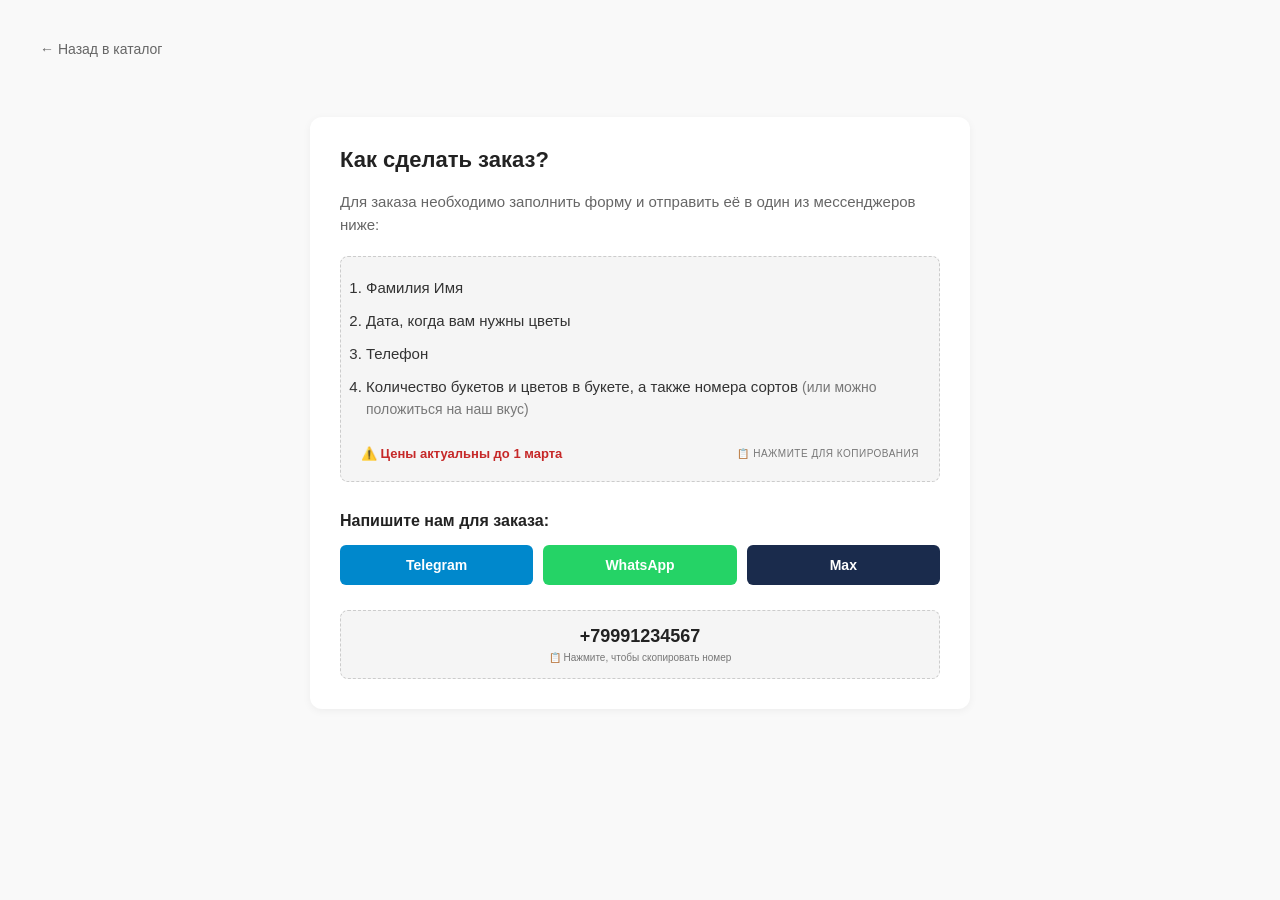
<file: order.html>
<!DOCTYPE html>
<html lang="ru">
<head>
    <meta charset="UTF-8">
    <meta name="viewport" content="width=device-width, initial-scale=1.0">
    <title>Оформление заказа</title>
    <link rel="stylesheet" href="order.css">
</head>
<body>
    <!-- Кнопка «Назад» в верхнем левом углу страницы -->
    <a href="index.html" class="back-btn">← Назад в каталог</a>

    <div class="order-container">
        <h2 class="order-title">Как сделать заказ?</h2>
        
        <p class="order-instruction">
            Для заказа необходимо заполнить форму и отправить её в один из мессенджеров ниже:
        </p>

        <div class="order-form-text" style="cursor: pointer;" onclick="navigator.clipboard.writeText('1. Фамилия Имя:\n2. Дата, когда нужны цветы:\n3. Телефон:\n4. Количество букетов, цветов и номера сортов:'); alert('Шаблон заказа скопирован!');">   
            <ol>
                <li>Фамилия Имя</li>
                <li>Дата, когда вам нужны цветы</li>
                <li>Телефон</li>
                <li>Количество букетов и цветов в букете, а также номера сортов <span>(или можно положиться на наш вкус)</span></li>
            </ol>
            <div class="order-footer">
                <div class="order-date-alert">⚠️ Цены актуальны до 1 марта</div>
                <div class="copy-badge">📋 Нажмите для копирования</div>
            </div>
        </div>

        <h3 class="contacts-title">Напишите нам для заказа:</h3>
        
        <!-- Блок ссылок на 3 мессенджера -->
        <div class="messengers-block">
            <a href="https://t.me/KTRcec1" target="_blank" class="msgr-link tg">Telegram</a>
            <a href="https://wa.me" target="_blank" class="msgr-link wa">WhatsApp</a>
            <a href="https://max.ru/u/f9LHodD0cOLNpYGJw-GjQCyFgg8r6k1hUC4VjZudWrCP6PZtTayPOUqkMbg" target="_blank" class="msgr-link mx">Max</a>
        </div>

        <div class="copy-banner" style="cursor: pointer;" onclick="navigator.clipboard.writeText('телефон'); alert('Номер скопирован');">
            <span class="copy-text">+79991234567</span>
            <span class="copy-hint">📋 Нажмите, чтобы скопировать номер</span>
        </div>
    </div>
</body>
</html>
</file>
<file: order.css>
body {
    background-color: #f9f9f9;
    font-family: sans-serif;
    margin: 0;
    padding: 40px;
}

.back-btn {
    display: inline-block;
    margin-bottom: 20px;
    color: #666666;
    text-decoration: none;
    font-size: 14px;
    font-weight: 500;
    transition: color 0.2s ease;
}

.back-btn:hover {
    color: #000000;
}

.order-container {
    background-color: #ffffff;
    max-width: 600px;
    margin: 40px auto;
    padding: 30px;
    border-radius: 12px;
    box-shadow: 0 2px 8px rgba(0, 0, 0, 0.05);
}

.order-title {
    margin-top: 0;
    font-size: 22px;
    color: #222222;
}

.order-instruction {
    font-size: 15px;
    color: #666666;
    line-height: 1.5;
}

.order-form-text {
    background-color: #f5f5f5;
    padding: 20px;
    border-radius: 8px;
    margin: 20px 0;
    border: 1px dashed #cccccc;
    transition: all 0.2s ease;
    display: flex;
    flex-direction: column;
}

.order-form-text:hover {
    background-color: #eaeaea;
    border-color: #999999;
    transform: translateY(-2px);
}

.order-form-text ol {
    margin: 0;
    padding: 0 0 0 5px;
}

.order-form-text li {
    font-size: 15px;
    color: #333333;
    margin-bottom: 12px;
    line-height: 1.4;
}

.order-form-text li span {
    color: #777777;
    font-size: 14px;
}

.order-footer {
    display: flex;
    justify-content: space-between;
    align-items: center;
    margin-top: 15px;

    flex-wrap: wrap;
    gap: 10px;
}

.order-date-alert {
    font-size: 13px;
    font-weight: bold;
    color: #c62828;
}

.copy-badge {
    font-size: 10px;
    color: #777777;
    background-color: transparent;
    border: none;
    text-transform: uppercase;
    letter-spacing: 0.5px;
    white-space: nowrap;

    margin-left: auto;
}

.contacts-title {
    font-size: 16px;
    margin: 30px 0 15px 0;
    color: #222222;
}

.messengers-block {
    display: flex;
    gap: 10px;
    flex-wrap: wrap;
}

.msgr-link {
    flex: 1;
    min-width: 120px;
    text-align: center;
    padding: 12px;
    text-decoration: none;
    color: #ffffff;
    font-size: 14px;
    font-weight: bold;
    border-radius: 6px;
    transition: opacity 0.2s ease;
}

.msgr-link:hover {
    opacity: 0.9;
}

.tg { background-color: #0088cc; }
.wa { background-color: #25d366; }
.mx { background-color: #1a2b4c; } /* Исправили цвет мессенджера Max */

.copy-banner {
    display: flex;
    flex-direction: column;
    align-items: center;
    background-color: #f5f5f5;
    border: 1px dashed #cccccc;
    padding: 15px;
    border-radius: 8px;
    margin-top: 25px;
    cursor: pointer;
}

.copy-banner:hover {
    background-color: #eaeaea;
    border-color: #999999;
}

.copy-text {
    font-size: 18px;
    font-weight: bold;
    color: #222222;
    user-select: all;
    -webkit-user-select: all;
}

.copy-hint {
    font-size: 10px;
    color: #777777;
    margin-top: 5px;
}
</file>
